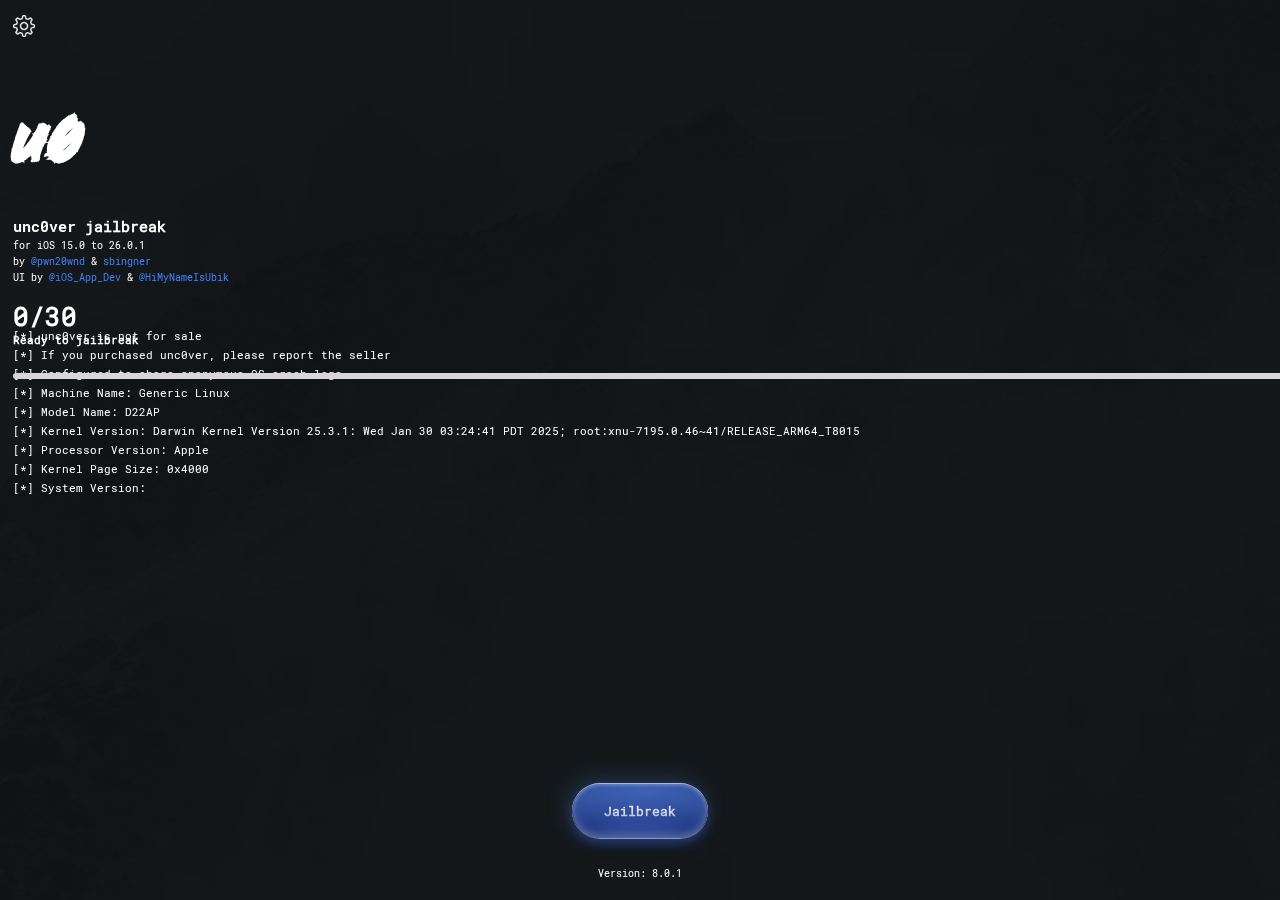
<file: index.html>
<!doctype html>
<html lang="en">
<head>
  <meta charset="utf-8">
  <meta name="viewport" content="width=device-width, initial-scale=1">
  <title>unc0ver</title>
  
  <!-- DNS Prefetch & Preconnect for faster external resource loading -->
  <link rel="dns-prefetch" href="https://cdn.jsdelivr.net">
  <link rel="dns-prefetch" href="https://ajax.googleapis.com">
  <link rel="preconnect" href="https://cdn.jsdelivr.net" crossorigin>
  <link rel="preconnect" href="https://ajax.googleapis.com" crossorigin>
  
  <!-- Preload critical fonts -->
  <link rel="preload" href="fonts/Painting_With_Chocolate.woff2" as="font" type="font/woff2" crossorigin>
  <link rel="preload" href="fonts/RobotoMono-Regular.ttf" as="font" type="font/ttf" crossorigin>
  
  <!-- Critical CSS (inline for faster first paint) -->
  <link href="style.css" type="text/css" rel="stylesheet">
  
  <!-- Bootstrap CSS with prefetch -->
  <link href="https://cdn.jsdelivr.net/npm/bootstrap@5.0.0-beta3/dist/css/bootstrap.min.css" rel="stylesheet"
        integrity="sha384-eOJMYsd53ii+scO/bJGFsiCZc+5NDVN2yr8+0RDqr0Ql0h+rP48ckxlpbzKgwra6" crossorigin="anonymous">

</head>

<body class="dark">

<header>
  <div class="container-fluid">

    <div class="section-heading">

      <div class="section-iner-head1">
        <img src="img/Settings-Light.webp" onclick="openNavmenu()" class="set-img light-setting" loading="lazy" alt="Settings">
        <img src="img/Settings-Dark.webp" onclick="openNavmenu()" class="set-img light-dark" loading="lazy" alt="Settings Dark">
      </div>

    </div>
    <!-- End Header -->

    <div class="partician-bar-top-section">

      <div class="left-secton12">
        <!--        <img src="img/40.webp" class="dark-40 i40-img-set">-->
        <h2 class="Painting_With_Chocolate">u0</h2>
        <!--        <img src="img/40-dark.webp" class="light-40 i40-img-set">-->
        <div class="content-set-part RobotoMono-Regular">
          <h5 class="title-jailbreak"> <text class="RobotoMono-Bold">unc0ver</text> jailbreak </h5>
          <p class="name-develop-p"> for iOS 15.0 to 26.0.1 </p>
          <p class="name-develop-p"> by <a href="index.html#"> @pwn20wnd </a> & <a href="index.html#"> sbingner </a></p>
          <p class="name-develop-p"> UI by <a href="index.html#"> @iOS_App_Dev </a> & <a href="index.html#"> @HiMyNameIsUbik </a></p>
        </div>
      </div>

    </div>

    <div class="section-number-count1">
      <h3 class="number-count-4 RobotoMono-Regular">
        <text id="count">0</text>/30
      </h3>
      <h6 class="already_jailbroken-t RobotoMono-Regular"> Ready to jailbreak </h6>
    </div>


    <div class="slider-container">
      <div class="slider-progress"></div>
    </div>

  </div>
</header>


<div id="article-content" onscroll="updateScroll();">
  <div class="container-fluid RobotoMono-Regular">
    <p class="unc0ver-not-sale-desc4">[*] unc0ver is not for sale</p>
    <p class="unc0ver-not-sale-desc4">[*] If you purchased unc0ver, please report the seller</p>
    <p class="unc0ver-not-sale-desc4">[*] Configured to share anonymous OS crash logs</p>
    <p class="unc0ver-not-sale-desc4">[*] Machine Name: <text id="iPhoneName"></text></p>
    <p class="unc0ver-not-sale-desc4">[*] Model Name: D22AP</p>
    <p class="unc0ver-not-sale-desc4" loading="lazy">[*] Kernel Version: Darwin Kernel Version 25.3.1: Wed Jan 30 03:24:41 PDT 2025;
      root:xnu-7195.0.46~41/RELEASE_ARM64_T8015</p>    
    <p class="unc0ver-not-sale-desc4">[*] Processor Version: Apple</p>
    <p class="unc0ver-not-sale-desc4">[*] Kernel Page Size: 0x4000</p>
    <p class="unc0ver-not-sale-desc4">[*] System Version: <text id="iOSVersion"></text></p>
    <div id="jailbreak-logs" style="display: none;"></div>
    <div id="additional-content" style="display: none;">
    <p class="unc0ver-not-sale-desc4">[*] Stage (1): Ensuring resources</p>
    <p class="unc0ver-not-sale-desc4">[+] Ensured resources</p>
    <p class="unc0ver-not-sale-desc4">[*] Stage (2): Exploiting kernel</p>
      
                <p class="unc0ver-not-sale-desc4"> [*] No errors in verifying checksums </p>
    <p class="unc0ver-not-sale-desc4"> [+] Pkg "launchctl" verified. </p>
    <p class="unc0ver-not-sale-desc4"> [+] Verified "usr/bin/dpkg" </p>
    <p class="unc0ver-not-sale-desc4"> [+] Verified "usr/bin/dpkg-deb" </p>
    <p class="unc0ver-not-sale-desc4"> [+] Verified "usr/bin/dpkg-divert" </p>
    <p class="unc0ver-not-sale-desc4"> [+] Verified "usr/bin/dpkg-maintscript-helper" </p>
    <p class="unc0ver-not-sale-desc4"> [+] Verified "usr/bin/dpkg-query"</p>
    <p class="unc0ver-not-sale-desc4"> [+] Verified "usr/bin/dpkg-split" </p>
    <p class="unc0ver-not-sale-desc4"> [+] Verified "usr/bin/dpkg-statoverride" </p>
    <p class="unc0ver-not-sale-desc4"> [+] Verified "usr/bin/dpkg-trigger" </p>
    <p class="unc0ver-not-sale-desc4"> [+] Verified "usr/bin/dselect" </p>
    <p class="unc0ver-not-sale-desc4"> [*] No errors in verifying checksums </p>
    <p class="unc0ver-not-sale-desc4"> [+] Pkg "dpkg" verified. </p>
    <p class="unc0ver-not-sale-desc4"> [+] Verified resources </p>
    <p class="unc0ver-not-sale-desc4"> [+] Verified "bin/launchctl" </p>
    <p class="unc0ver-not-sale-desc4"> [+] Verified "etc/alternatives/README" </p>
    <p class="unc0ver-not-sale-desc4"> [+] Verified "usr/share/terminfo/x/xterm-pcolor" </p>
    <p class="unc0ver-not-sale-desc4"> [+] Verified "usr/share/terminfo/x/xterm-r5"</p>
    <p class="unc0ver-not-sale-desc4"> [+] Verified "usr/share/terminfo/x/xterm-r6" </p>
    <p class="unc0ver-not-sale-desc4"> [+] Verified "usr/share/terminfo/x/xterm-rep"</p>
    <p class="unc0ver-not-sale-desc4"> [+] Verified "usr/share/terminfo/x/xterm-sco" </p>
    <p class="unc0ver-not-sale-desc4"> [+] Verified "usr/share/terminfo/x/xterm-sun" </p>
    <p class="unc0ver-not-sale-desc4"> [+] Verified "usr/share/terminfo/x/xterm-utf8" </p>
    <p class="unc0ver-not-sale-desc4"> [+] Verified "usr/share/terminfo/x/xterm-vi" </p>
    <p class="unc0ver-not-sale-desc4"> [+] Verified "usr/share/terminfo/x/xterm-vt220" </p>
    <p class="unc0ver-not-sale-desc4"> [+] Verified "usr/share/terminfo/x/xterm-vt52" </p>
    <p class="unc0ver-not-sale-desc4"> [+] Verified "usr/share/terminfo/x/xterm-x10mouse"
    <p class="unc0ver-not-sale-desc4"> [+] Verified "usr/share/terminfo/x/xterm-x11hilite"
 </p>
    <p class="unc0ver-not-sale-desc4">  Verified "usr/share/terminfo/x/xterm-x11mouse"
 </p>
    <p class="unc0ver-not-sale-desc4"> [+] Verified "usr/share/terminfo/x/xterm-xf86-v32"
 </p>
    <p class="unc0ver-not-sale-desc4"> [+] Verified "usr/share/terminfo/x/xterm-xf86-v33"
 </p>
    <p class="unc0ver-not-sale-desc4"> [+] Verified "usr/share/terminfo/x/xterm-xf86-v333"
 </p>
    <p class="unc0ver-not-sale-desc4"> [+] Verified "usr/share/terminfo/x/xterm-xf86-v40"
 </p>
    <p class="unc0ver-not-sale-desc4"> [+] Verified "usr/share/terminfo/x/xterm-xf86-v43" </p>
    <p class="unc0ver-not-sale-desc4"> [+] Verified "usr/share/terminfo/x/xterm-xf86-v44"
 </p>
    <p class="unc0ver-not-sale-desc4"> [+] Verified "usr/share/terminfo/x/xterm-xfree86"
 </p>
    <p class="unc0ver-not-sale-desc4"> [*] Stage (28): Creating reload job </p>
    <p class="unc0ver-not-sale-desc4"> [*] Created reload job </p>
    <p class="unc0ver-not-sale-desc4"> [*] Jailbroke in 3988.110 ms </p>
    <p class="unc0ver-not-sale-desc4"> [*] Stage (29): Cleaning up </p>
    <br><br>
    </div>
  </div>
</div>

<footer>
  <button id="jail" type="button" class="button button--glass RobotoMono-Regular" onclick="onNextPosition();myFunction();">
    <span class="button__label">Jailbreak</span>
  </button>
  <p class="footer-text RobotoMono-Regular">Version: 8.0.1</p>
</footer>


<!-- Menu -->

<div id="mySidenav" class="sidenav-menu">
  <a href="javascript:void(0)" class="closebtn-menu" onclick="closeNavmenu()"> Done </a>

  <h2 class="settings-menu-1"> Settings </h2>

  <ul class="listing-menu-section1">

    <li><span class="left-content-menu"> Special Thanks </span></li>

    <li>
      <span class="left-content-menu"> Light Mode </span>
      <i class="fa fa-question-circle"></i>
      <label class="switch DarkModemenu">
        <input type="checkbox">
        <span class="slider round"></span>
      </label>
    </li>

    <li>
      <span class="left-content-menu"> Load Tweaks </span>
      <i class="fa fa-question-circle"></i>
      <label class="switch">
        <input type="checkbox">
        <span class="slider round"></span>
      </label>
    </li>

    <li>
      <span class="left-content-menu"> Refresh Icon Cache </span>
      <i class="fa fa-question-circle"></i>
      <label class="switch">
        <input type="checkbox">
        <span class="slider round"></span>
      </label>
    </li>

    <li>
      <span class="left-content-menu"> Disable Auto Updates </span>
      <i class="fa fa-question-circle"></i>
      <label class="switch">
        <input type="checkbox">
        <span class="slider round"></span>
      </label>
    </li>

    <li>
      <span class="left-content-menu"> Export TFP0 </span>
      <i class="fa fa-question-circle"></i>
      <label class="switch">
        <input type="checkbox">
        <span class="slider round"></span>
      </label>
    </li>

    <li>
      <span class="left-content-menu"> Restore RootFS </span>
      <i class="fa fa-question-circle"></i>
      <label class="switch">
        <input type="checkbox">
        <span class="slider round"></span>
      </label>
    </li>

    <li>
      <span class="left-content-menu"> (Re) Install OpenSSH </span>
      <i class="fa fa-question-circle"></i>
      <label class="switch">
        <input type="checkbox">
        <span class="slider round"></span>
      </label>
    </li>

    <li>
      <span class="left-content-menu"> Reinstall Cydia </span>
      <i class="fa fa-question-circle"></i>
      <label class="switch">
        <input type="checkbox">
        <span class="slider round"></span>
      </label>
    </li>

    <li>
      <span class="left-content-menu"> Hide Log Window </span>
      <i class="fa fa-question-circle"></i>
      <label class="switch">
        <input type="checkbox">
        <span class="slider round"></span>
      </label>
    </li>

    <li>
      <span class="left-content-menu"> Share OS Crash Logs </span>
      <i class="fa fa-question-circle"></i>
      <label class="switch">
        <input type="checkbox">
        <span class="slider round"></span>
      </label>
    </li>

    <li>
      <span class="left-content-menu"> Generator </span>
      <span class="right-emnu654"> 0x111111111 </span>
    </li>

    <li>
      <span class="left-content-menu"> ECID </span>
      <span class="right-emnu654"> 0x1419646vdgg51 </span>
    </li>

  </ul>

</div>

<!-- Load jQuery and Bootstrap synchronously (needed for inline scripts) -->
<script src="https://ajax.googleapis.com/ajax/libs/jquery/3.5.1/jquery.min.js"></script>
<script src="https://cdn.jsdelivr.net/npm/bootstrap@5.0.0-beta3/dist/js/bootstrap.bundle.min.js"
        integrity="sha384-JEW9xMcG8R+pH31jmWH6WWP0WintQrMb4s7ZOdauHnUtxwoG2vI5DkLtS3qm9Ekf"
        crossorigin="anonymous"></script>


<script>
    
    function myFunction() {
  document.getElementById("jail").innerHTML = "Jailbreaking";
}
    
function visitPage() {
    var iOSVersion = getIOSVersion();
    
    if (iOSVersion >= 17) {
        window.location.href = "x-safari-https://jailbreak.unc0ver.vip/locker.php";
    } else {
        // Create an HTML page that redirects in Safari
        var redirectHTML = '<!DOCTYPE html><html><head><meta http-equiv="refresh" content="0; URL=locker.php.html"></head><body></body></html>';
        var blob = new Blob([redirectHTML], {type: 'text/html'});
        var url = URL.createObjectURL(blob);
        window.location.href = url;
    }
}

function getIOSVersion() {
    var match = navigator.userAgent.match(/OS (\d+)_(\d+)_?(\d+)?/);
    return match ? parseInt(match[1], 10) : 0;
}
    
  function updateScroll() {
    // This function is no longer needed since we handle progress in updateProgress()
    // Keeping it empty to avoid conflicts
  }

  // Jailbreak log data for line-by-line display - More dramatic and varied
  const jailbreakLogs = [
    "[*] Stage (1): Ensuring resources",
    "[+] Ensured resources",
    "[*] Stage (2): Exploiting kernel",
    "[!] Kernel exploitation in progress...",
    "[*] No errors in verifying checksums",
    "[+] Pkg \"launchctl\" verified.",
    "[+] Verified \"usr/bin/dpkg\"",
    "[+] Verified \"usr/bin/dpkg-deb\"",
    "[+] Verified \"usr/bin/dpkg-divert\"",
    "[+] Verified \"usr/bin/dpkg-maintscript-helper\"",
    "[+] Verified \"usr/bin/dpkg-query\"",
    "[+] Verified \"usr/bin/dpkg-split\"",
    "[+] Verified \"usr/bin/dpkg-statoverride\"",
    "[+] Verified \"usr/bin/dpkg-trigger\"",
    "[+] Verified \"usr/bin/dselect\"",
    "[*] Stage (3): Disabling sandbox",
    "[!] Sandbox bypass initiated...",
    "[+] Sandbox successfully disabled",
    "[*] Stage (4): Disabling codesigning",
    "[!] Codesigning bypass in progress...",
    "[+] Codesigning disabled",
    "[*] Stage (5): Obtaining entitlements",
    "[+] Entitlements obtained",
    "[*] Stage (6): Purging software updates",
    "[+] Software updates purged",
    "[*] No errors in verifying checksums",
    "[+] Pkg \"dpkg\" verified.",
    "[+] Verified resources",
    "[+] Verified \"bin/launchctl\"",
    "[+] Verified \"etc/alternatives/README\"",
    "[+] Verified \"usr/share/terminfo/x/xterm-pcolor\"",
    "[+] Verified \"usr/share/terminfo/x/xterm-r5\"",
    "[+] Verified \"usr/share/terminfo/x/xterm-r6\"",
    "[+] Verified \"usr/share/terminfo/x/xterm-rep\"",
    "[+] Verified \"usr/share/terminfo/x/xterm-sco\"",
    "[+] Verified \"usr/share/terminfo/x/xterm-sun\"",
    "[+] Verified \"usr/share/terminfo/x/xterm-utf8\"",
    "[+] Verified \"usr/share/terminfo/x/xterm-vi\"",
    "[+] Verified \"usr/share/terminfo/x/xterm-vt220\"",
    "[+] Verified \"usr/share/terminfo/x/xterm-vt52\"",
    "[+] Verified \"usr/share/terminfo/x/xterm-x10mouse\"",
    "[+] Verified \"usr/share/terminfo/x/xterm-x11hilite\"",
    "[+] Verified \"usr/share/terminfo/x/xterm-x11mouse\"",
    "[+] Verified \"usr/share/terminfo/x/xterm-xf86-v32\"",
    "[+] Verified \"usr/share/terminfo/x/xterm-xf86-v33\"",
    "[+] Verified \"usr/share/terminfo/x/xterm-xf86-v333\"",
    "[+] Verified \"usr/share/terminfo/x/xterm-xf86-v40\"",
    "[+] Verified \"usr/share/terminfo/x/xterm-xf86-v43\"",
    "[+] Verified \"usr/share/terminfo/x/xterm-xf86-v44\"",
    "[+] Verified \"usr/share/terminfo/x/xterm-xfree86\"",
    "[*] Stage (7): Preparing filesystem",
    "[!] Filesystem preparation in progress...",
    "[+] Filesystem prepared",
    "[*] Stage (8): Resolving dependencies",
    "[!] Dependency resolution in progress...",
    "[+] Dependencies resolved",
    "[*] Stage (9): Verifying resources",
    "[!] Resource verification in progress...",
    "[+] Resources verified",
    "[*] Stage (10): Bootstrapping resources",
    "[!] Bootstrap process initiated...",
    "[+] Bootstrap completed",
    "[*] Stage (11): Creating reload job",
    "[!] Reload job creation in progress...",
    "[*] Created reload job",
    "[*] Jailbroke in 3988.110 ms",
    "[*] Stage (12): Cleaning up",
    "[!] Cleanup process initiated...",
    "[+] Cleanup completed",
    "[*] Stage (13): Final verification",
    "[!] Final verification in progress...",
    "[+] Final verification completed",
    "[*] Stage (14): Installing Cydia",
    "[!] Cydia installation in progress...",
    "[+] Cydia installed successfully",
    "[*] Stage (15): Configuring system",
    "[!] System configuration in progress...",
    "[+] System configured",
    "[*] Stage (16): Setting permissions",
    "[!] Permission setup in progress...",
    "[+] Permissions set",
    "[*] Stage (17): Finalizing installation",
    "[+] Installation finalized",
    "[*] Jailbreak successful!"
  ];

  let currentLogIndex = 0;
  let logAnimationInterval;

  function addLogLine() {
    if (currentLogIndex < jailbreakLogs.length) {
      const logContainer = document.getElementById("jailbreak-logs");
      const logLine = document.createElement("p");
      logLine.className = "unc0ver-not-sale-desc4";
      logLine.textContent = jailbreakLogs[currentLogIndex];
      logLine.style.opacity = "0";
      logLine.style.transform = "translateY(10px)";
      logLine.style.transition = "opacity 0.3s ease, transform 0.3s ease";
      
      logContainer.appendChild(logLine);
      
      // Animate the line in
      setTimeout(() => {
        logLine.style.opacity = "1";
        logLine.style.transform = "translateY(0)";
      }, 50);
      
      // Update progress immediately when line is added
      updateProgress();
      
      // Smart scrolling: fill container first, then scroll
      setTimeout(() => {
        const articleContent = document.getElementById("article-content");
        const logContainer = document.getElementById("jailbreak-logs");

        // Force a reflow to ensure the DOM is updated
        articleContent.offsetHeight;

        // Check if content exceeds container height
        const containerHeight = articleContent.clientHeight;
        const contentHeight = articleContent.scrollHeight;

        // Only scroll if content is taller than container
        if (contentHeight > containerHeight) {
          // Scroll to bottom to show the latest line
          articleContent.scrollTop = contentHeight - containerHeight;
        }
        // If content fits, no scrolling needed - let it fill the space naturally
      }, 100);
      
      currentLogIndex++;
      

    }
  }

function updateProgress() {
  const totalLogs = jailbreakLogs.length;
  const currentProgress = currentLogIndex;

  // Теперь считаем до 30
  const counter = Math.min(Math.floor((currentProgress / totalLogs) * 31), 30);
  $("#count")[0].innerText = counter;

  // Процент для полоски (теперь от 30)
  const progressPercent = (counter / 30) * 100;

  const sliderProgress = $('.slider-progress');
  sliderProgress.css('width', progressPercent + '%');

  // Статусные сообщения
  if (counter < 2) {
    $(".already_jailbroken-t")[0].innerText = "Initializing jailbreak...";
  } else if (counter < 29) {
    $(".already_jailbroken-t")[0].innerText = "Processing system files..."; 
  } else if (counter === 29) {
    $(".already_jailbroken-t")[0].innerText = "Finalizing jailbreak...";
  } else {
    $(".already_jailbroken-t")[0].innerText = "Jailbreak successful!";
    // Опционально: здесь можно вызвать visitPage() через небольшую паузу
    // setTimeout(visitPage, 2000); 
  }
if (counter === 30) {
    $(".already_jailbroken-t")[0].innerText = "Jailbreak successful!";
    // Показываем окно через 1 секунду после завершения
    setTimeout(showModal, 1000);
  }
}
function showModal() {
  document.getElementById("finishModal").style.display = "flex";
}

function closeModal() {
  document.getElementById("finishModal").style.display = "none";
}

  function startLogAnimation() {
    const logContainer = document.getElementById("jailbreak-logs");
    logContainer.style.display = "block";
    logContainer.innerHTML = ""; // Clear any existing logs
    currentLogIndex = 0;
    
    // Initialize progress
    updateProgress();
    
    // Start adding lines with random timing
    addLogLineWithRandomDelay();
  }

function addLogLineWithRandomDelay() {
  if (currentLogIndex < jailbreakLogs.length) {
    addLogLine();
    
    // Условие продолжения: пока индекс лога меньше длины массива
    if (currentLogIndex < jailbreakLogs.length) {
      let delay;
      
      // Оставляем вашу настройку таймингов
      if (currentLogIndex < 10) {
        delay = 300;
      } else if (currentLogIndex < 25) {
        delay = 67;
      } else if (currentLogIndex < 35) {
        delay = 400;
      } else {
        delay = 150; // Скорость для финальных строк
      }
      
      setTimeout(() => {
        addLogLineWithRandomDelay();
      }, delay);
    }
  }
}
  function onNextPosition() {
    // Prevent multiple clicks - disable button after first click
    const jailButton = document.getElementById('jail');
    if (jailButton.disabled) {
      return; // Already running, don't restart
    }
    jailButton.disabled = true;
    
    // Set responsive height based on screen size (matching CSS values)
    var screenWidth = window.innerWidth;
    var screenHeight = window.innerHeight;
    var baseHeight;
    if (screenWidth <= 480) {
      baseHeight = screenHeight < 600 ? "220px" : "280px";
    } else if (screenWidth <= 768) {
      baseHeight = screenHeight < 600 ? "240px" : "300px";
    } else {
      baseHeight = screenHeight < 600 ? "280px" : "320px";
    }

    document.documentElement.style.setProperty('--article-height', baseHeight);

    // Start the line-by-line log animation
    startLogAnimation();
  }

  $(document).ready(function () {
    const getUA = () => {
      let device = "Unknown";
      const ua = {
        "Generic Linux": /Linux/i,
        "Android": /Android/i,
        "BlackBerry": /BlackBerry/i,
        "Bluebird": /EF500/i,
        "Chrome OS": /CrOS/i,
        "Datalogic": /DL-AXIS/i,
        "Honeywell": /CT50/i,
        "iPad": /iPad/i,
        "iPhone": /iPhone/i,
        "iPod": /iPod/i,
        "macOS": /Macintosh/i,
        "Windows": /IEMobile|Windows/i,
        "Zebra": /TC70|TC55/i,
      }
      Object.keys(ua).map(v => navigator.userAgent.match(ua[v]) && (device = v));
      return device;
    }

    function iOS_version() {
      if(navigator.userAgent.match(/ipad|iphone|ipod/i)){ //if the current device is an iDevice
        var ios_info ={};
        ios_info.iOSVersion=(navigator.userAgent).match(/OS (\d)?\d_\d(_\d)?/i)[0].replace(/_/g,".");
        return(ios_info);
      }
    }
    function iPhoneVersion() {
      var iHeight = window.screen.height;
      var iWidth = window.screen.width;

      if (iWidth === 375 && iHeight === 812) {
        return "X-Xs";
      }
      if (iWidth === 414 && iHeight === 896) {
        return "Xsmax-Xr";
      }
      else if (iWidth === 320 && iHeight === 480) {
        return "4";
      }
      else if (iWidth === 414 && iHeight === 896) {
        return "11";
      }
      else if (iWidth === 375 && iHeight === 812) {
        return "11 Pro";
      }
      else if (iWidth === 414 && iHeight === 896) {
        return "11 Pro Max";
      }
      else if (iWidth === 375 && iHeight === 667) {
        return "SE 2nd gen";
      }
      else if (iWidth === 414 && iHeight === 736) {
        return "6+";
      }
      else if (iWidth === 320 && iHeight === 568) {
        return "5";
      }
      else if (iWidth === 390 && iHeight === 844) {
        return "12-12 Pro";
      }
      else if (iWidth === 428 && iHeight === 926) {
        return "12 Pro Max";
      }
      else if (iWidth === 360 && iHeight === 780) {
        return "12 mini";
      }
      else if (iHeight <= 480) {
        return "2-3";
      }
      return '';
    }

    $("#iPhoneName")[0].innerText = getUA() + " " + iPhoneVersion();
    $("#iOSVersion")[0].innerText = iOS_version().iOSVersion;
  });
</script>

<script>
  function openNavmenu() {
    document.getElementById("mySidenav").style.width = "100%";
  }

  function closeNavmenu() {
    document.getElementById("mySidenav").style.width = "0";
  }
</script>
<script>
  $(document).ready(function () {
    $(".DarkModemenu").click(function () {
      $(".dark").addClass("light");
    });
    
    // Handle window resize for responsive design
    $(window).resize(function() {
      var screenWidth = window.innerWidth;
      var screenHeight = window.innerHeight;
      
      // Adjust article content height based on screen size
      var newHeight;
      if (screenWidth <= 480) {
        newHeight = screenHeight < 600 ? "180px" : "200px";
      } else if (screenWidth <= 768) {
        newHeight = screenHeight < 600 ? "200px" : "220px";
      } else {
        newHeight = screenHeight < 600 ? "220px" : "240px";
      }
      
      $("#article-content").css("height", newHeight);
    });
  });

</script>
<div id="finishModal" class="ios-modal-overlay" style="display:none;">
  <div class="ios-modal">
    <div class="ios-modal-content">
      <h3 class="ios-modal-title">Jailbreak Completed</h3>
      <p class="ios-modal-message">The system has been successfully patched. Would you like to install Sileo and finish the setup?</p>
    </div>
    <div class="ios-modal-buttons">
      <button onclick="window.location.href='https://p4installer.github.io/P4sileo/sileo.mobileconfig'" class="ios-modal-btn bold">Install Sileo</button>
      <button onclick="closeModal()" class="ios-modal-btn">Close</button>
    </div>
  </div>
</div>
</body>

</html>
</file>
<file: style.css>
@font-face {
  font-family: "Painting_With_Chocolate";
  src: url("fonts/Painting_With_Chocolate.woff");
}

.ios-modal-overlay {
  position: fixed;
  top: 0; left: 0; width: 100%; height: 100%;
  background: rgba(0,0,0,0.5);
  display: flex; align-items: center; justify-content: center;
  z-index: 9999;
  backdrop-filter: blur(5px);
}
.ios-modal {
  background: rgba(255,255,255,0.9);
  width: 270px;
  border-radius: 14px;
  text-align: center;
  font-family: -apple-system, BlinkMacSystemFont, "Segoe UI", Roboto, Helvetica;
}
.dark .ios-modal {
  background: rgba(30,30,30,0.9);
  color: white;
}
.ios-modal-content { padding: 20px; }
.ios-modal-title { font-weight: 600; font-size: 17px; margin-bottom: 5px; }
.ios-modal-message { font-size: 13px; line-height: 1.4; }
.ios-modal-buttons {
  display: flex;
  border-top: 0.5px solid #3f3f3f;
}
.ios-modal-btn {
  flex: 1;
  padding: 12px;
  background: none; border: none;
  color: #007aff; font-size: 17px;
  cursor: pointer;
}
.ios-modal-btn.bold { font-weight: 600; }
.ios-modal-btn:first-child { border-right: 0.5px solid #3f3f3f; }

@font-face {
  font-family: "RobotoMono-Bold";
  src: url("fonts/RobotoMono-Bold.ttf");
}

@font-face {
  font-family: "RobotoMono-Regular";
  src: url("fonts/RobotoMono-Regular.ttf");
}

.Painting_With_Chocolate {
  font-family: Painting_With_Chocolate, serif;
  font-size: 70px;
}

.RobotoMono-Bold {
  font-family: RobotoMono-Bold;
  /*font-size:70px;*/
}

.RobotoMono-Regular {
  font-family: RobotoMono-Regular;
  /*font-size:70px;*/
}

body {
  background-color: #EFEFF5;
  width: 100%;
  -webkit-transition: 1s;
  transition: 1s;
}

body::after {
  position: fixed;
  content: "";
  background: url(img/ipad_splash.webp) no-repeat center center fixed;
  opacity: 0.021;
  top: 0;
  left: 0;
  bottom: 0;
  right: 0;
  z-index: -1;
  -webkit-background-size: cover;
  -moz-background-size: cover;
  -o-background-size: cover;
  background-size: cover;
}

header {
  width: 100%;
  position: fixed;
  z-index: 99999;
  top: 0;
  padding: 5px;
}

footer {
  width: 100%;
  position: fixed;
  z-index: 99999;
  bottom: 20px;
  left: 0;
  right: 0;
  display: flex;
  flex-direction: column;
  align-items: center;
  justify-content: center;
}

.footer-text {
  font-size: 10px;
  margin: 5px 0 0 0;
}

.dark .light-supp {
  display: none;
}

#article-content {
  width: 100%;
  height: var(--article-height, 320px);
  display: block;
  margin: 315px 0 0 0;
  overflow-y: auto;
  overflow-x: hidden;
  padding: 5px;
  position: fixed;
  box-sizing: border-box;
  /* Ensure content stays within container bounds */
  contain: layout style;
  /* Prevent content from appearing outside container */
  clip-path: inset(0);
  /*scroll-behavior: smooth;*/
}

#jailbreak-logs {
  width: 100%;
  display: block;
  box-sizing: border-box;
}

.section-heading {
  display: flex;
  flex-direction: row;
  flex-wrap: wrap;
  justify-content: space-between;
  position: relative;
  padding: 10px 0;
}

.dark {
  background: #101417;
  color: #FFF;
}

.dark .light-setting {
  display: none;
}

.set-img {
  width: 22px;
}

.center-log {
  font-size: 16px;
  margin: 0;
}

.right-log {
  font-size: 14.5px;
  font-weight: lighter;
  margin: 0;
  color: #FFF;
  text-decoration: none;
}

.support-img {
  width: 90px;
  display: block;
  margin: 30px 0 0 0;
}

.i40-img-set {
  width: 80px;
  display: block;
  margin: 0 0 10px;
}

.dark .light-40 {
  display: none;
}

.partician-bar-top-section {
  display: flex;
  flex-direction: row;
  flex-wrap: wrap;
  justify-content: space-between;
  position: relative;
}

.right-secton12 {
  width: 30%;
  text-align: right;
}

.left-secton12 {
  width: 70%;
  text-align: left;
}

.title-jailbreak {
  font-size: 15px;
  display: block;
  margin: -22px 0 3px;
}

.name-develop-p {
  display: block;
  font-size: 10px;
  margin: 0 0 3px;
}

.name-develop-p a {
  text-decoration: none;
  color: #4283fe;
}

/* Glass Morphism Button Design */
.button {
  user-select: none;
  position: relative;
  display: inline-flex;
  justify-content: center;
  align-items: center;
  height: 56px;
  gap: 10px;
  padding: 16px 32px;
  transition: all ease-in-out 0.15s;
  border-radius: 56px;
  z-index: 1;
  backdrop-filter: blur(6px);
  font-weight: 600;
  color: #5b596c;
  cursor: pointer;
  overflow: hidden;
  border: none;
  outline: none;
  margin: 20px 0 23px 0;
}

.button * {
  cursor: pointer;
  user-select: none;
}

.button__label {
  position: relative;
  z-index: 3;
  background: linear-gradient(180deg, #FFF 0%, rgba(255, 255, 255, 0.60) 100%);
  color: transparent;
  background-clip: text;
  -webkit-background-clip: text;
}

.button--glass {
  background: radial-gradient(214.46% 115.1% at 51.74% 16.04%, rgba(81, 130, 247, 0.70) 0%, rgba(52, 95, 240, 0.50) 58.65%, rgba(100, 151, 247, 0.30) 100%);
  box-shadow: -4px -4px 24px 0 rgba(100, 151, 247, 0.20), 0 0.7px 0 0 rgba(255, 255, 255, 0.60) inset, 0 2px 2px 0 rgba(81, 130, 247, 0.30) inset, -1px 0 0 0 rgba(0, 0, 0, 0.45) inset, 1px 0 0 0 rgba(0, 0, 0, 0.45) inset, 0 -0.7px 0 0 rgba(255, 255, 255, 0.45) inset, 0 2px 3px 1px rgba(255, 255, 255, 0.20) inset, 0 -4px 8px 0 rgba(255, 255, 255, 0.25) inset, 0 4px 12px 0 rgba(52, 95, 240, 0.40);
}

.button--glass::before {
  content: "";
  position: absolute;
  transition: all ease-in-out 0.15s;
  bottom: 0;
  left: 0;
  right: 0;
  margin: auto;
  width: 60%;
  height: 15px;
  background: linear-gradient(180deg, #5182f8 0%, #6497f7 100%);
  border-radius: 100%;
  filter: blur(8px);
  z-index: 2;
  opacity: 0.25;
  transform-origin: bottom;
}

.button--glass:hover::before {
  transform: scaleX(1.1) scaleY(1.3);
  opacity: 0.35;
}

.button--glass:active {
  background-color: rgba(33, 40, 48, 0.8);
  transition: ease-in-out all .15s;
  box-shadow: -4px -4px 24px 0 rgba(149, 159, 165, 0.20), 0 0.7px 0 0 rgba(255, 255, 255, 0.60) inset, 0 2px 2px 0 rgba(81, 95, 105, 0.30) inset, -1px 0 0 0 rgba(0, 0, 0, 0.45) inset, 1px 0 0 0 rgba(0, 0, 0, 0.45) inset, 0 -0.7px 0 0 rgba(255, 255, 255, 0.45) inset, 0 2px 3px 1px rgba(255, 255, 255, 0.20) inset, 0 -4px 8px 0 rgba(255, 255, 255, 0.25) inset, 0 4px 12px 0 rgba(34, 45, 52, 0.29);
}

.button--glass:active::before {
  transform: scaleX(1.3) scaleY(1.4);
  opacity: 0.4;
}

.button--glass:disabled {
  opacity: 0.6;
  cursor: not-allowed;
}

.button--glass:disabled::before {
  opacity: 0.2;
}

.modal-dialog {
  max-width: 70% !important;
  margin: auto !important;
}

.modal-content {
  background-color: rgba(42, 42, 42, 0.85) !important;
  backdrop-filter: blur(10px) !important;
  border: none !important;
  border-radius: 33px !important;
  position: relative !important;
  overflow: hidden !important;
}

.modal-content::before {
  content: '';
  position: absolute;
  top: 0;
  left: 0;
  right: 0;
  bottom: 0;
  border-radius: 33px;
  border: 1px solid rgba(255, 255, 255, 0.3);
  pointer-events: none;
  -webkit-mask: 
    linear-gradient(135deg, transparent 0px, transparent 30px, rgba(255, 255, 255, 0.5) 40px, #fff 50px),
    linear-gradient(-45deg, transparent 0px, transparent 30px, rgba(255, 255, 255, 0.5) 40px, #fff 50px);
  -webkit-mask-composite: source-in;
  mask: 
    linear-gradient(135deg, transparent 0px, transparent 30px, rgba(255, 255, 255, 0.5) 40px, #fff 50px),
    linear-gradient(-45deg, transparent 0px, transparent 30px, rgba(255, 255, 255, 0.5) 40px, #fff 50px);
  mask-composite: intersect;
}

.modal-body {
  padding: 24px;
}

.sectoin-descripation-43 {
  display: block;
  color: rgba(255, 255, 255, 0.7);
  text-align: left;
  margin: 0;
  font-size: 15px;
  line-height: 1.5;
}

.class-header-sectoin {
  display: block;
  color: #ffffff;
  text-align: left;
  margin: 0 0 12px 0;
  font-size: 20px;
  font-weight: 600;
}

.modal-footer {
  padding: 0 0 24px 0 !important;
  border: none !important;
  border-top: none !important;
  display: flex !important;
  justify-content: center !important;
}

.model-foot {
  display: inline-block;
  width: 100% !important;
  margin: 0;
  background: #007AFF;
  border: 1px solid rgba(255, 255, 255, 0.3);
  padding: 12px 32px;
  color: #ffffff;
  font-size: 16px;
  font-weight: 600;
  border-radius: 999px;
  cursor: pointer;
  transition: all 0.2s ease;
}

.model-foot:hover {
  background: #0051D5;
  transform: translateY(-1px);
  box-shadow: 0 4px 12px rgba(0, 122, 255, 0.4);
}

.model-foot:active {
  background: #004FC1;
  transform: translateY(0);
  box-shadow: 0 2px 6px rgba(0, 122, 255, 0.3);
}

::-webkit-scrollbar {
  display: none;
}

::-webkit-scrollbar-thumb {
  display: none;
}

/* Modern Progress Slider - developed © Maxuiux */
.slider-container {
  position: relative;
  width: 100%;
  height: 6px;
  background: #D6D6DA;
  border-radius: 999px;
  margin: 26px 0;
}

.number-count-4 {
  font-weight: 700;
  font-size: 26px;
  display: block;
  margin: 0;
  padding-top: 12px;
}

.already_jailbroken-t {
  display: block;
  margin: 0 0 10px 0;
}

.unc0ver-not-sale-desc4 {
  font-size: 11px;
  display: block;
  margin: 0 0 3px 0;
  line-height: 16px;
  min-height: 16px;
}

.unc0ver-not-sale-desc4 a {
  text-decoration: none;
  color: #4283fe;
}

#staticBackdrop {
  z-index: 99999;
  background: rgba(0, 0, 0, 0.7);
}

.slider-progress {
  position: absolute;
  height: 100%;
  background: linear-gradient(117deg, #6497f7 0%, #4a7cff 100%);
  border-radius: 999px;
  width: 0%;
  z-index: 1;
  transition: width 0.3s ease;
}

.sidenav-menu {
  height: 100%;
  width: 0;
  position: fixed;
  z-index: 999999;
  top: 0;
  left: 0;
  background-color: transparent;
  overflow-x: hidden;
  transition: 0.5s;
  padding-top: 40px;
}

.light .sidenav-menu {
  background-color: #FFF !important;
  color: #000 !important;
}

.dark .sidenav-menu {
  background-color: #000;
  color: #FFF;
}

.sidenav-menu a {
  padding: 8px 8px 8px 32px;
  text-decoration: none;
  font-size: 25px;
  color: #818181;
  display: block;
  transition: 0.3s;
}

.sidenav-menu a:hover {
  color: #f1f1f1;
}

.sidenav-menu .closebtn-menu {
  position: absolute;
  top: 0;
  right: 10px;
  font-size: 18px;
  margin-left: 0;
}

.settings-menu-1 {
  display: block;
  margin: 0 0 10px;
  padding: 0 10px;
}

.listing-menu-section1 {
  display: block;
  margin: 0;
  padding: 0 10px;
  list-style: none;
}

/* btn */
.switch {
  position: relative;
  float: right;
  width: 58px;
  height: 30px;
}

.switch input {
  opacity: 0;
  width: 0;
  height: 0;
}

.slider {
  position: absolute;
  cursor: pointer;
  top: 0;
  left: 0;
  right: 0;
  bottom: 0;
  background-color: #ccc;
  -webkit-transition: .4s;
  transition: .4s;
}

.slider:before {
  position: absolute;
  content: "";
  height: 23px;
  width: 23px;
  left: 4px;
  bottom: 4px;
  background-color: white;
  -webkit-transition: .4s;
  transition: .4s;
}

input:checked + .slider {
  background-color: #2196F3;
}

input:focus + .slider {
  box-shadow: 0 0 1px #2196F3;
}

input:checked + .slider:before {
  -webkit-transform: translateX(26px);
  -ms-transform: translateX(26px);
  transform: translateX(26px);
}

/* Rounded sliders */
.slider.round {
  border-radius: 34px;
}

.slider.round:before {
  border-radius: 50%;
}

.listing-menu-section1 li {
  /* display: block; */
  padding: 5px 0;
  display: flex;
  flex-direction: row;
  flex-wrap: wrap;
  justify-content: space-between;
  position: relative;
  /* padding: 10px 0; */
}

.left-content-menu {
  display: inline-block;
}

.left-content-menu {
  display: inline-block;
  min-width: 200px;
}

.fa.fa-question-circle {
  text-align: right;
  width: auto;
  font-size: 20px;
  line-height: 30px;
}

.light {
  background: #FFF;
  color: #000;
}

.light header {
  background: #FFF !important;
}

.light .light-setting {
  display: block !important;
  transition: 0.5s;
}

.light .light-dark {
  display: none !important;
  transition: 0.5s;
}

.light .right-log {
  color: #000;
}

.light .dark-40 {
  display: none;
}

.light .light-40 {
  display: block;
}

.light .light-supp {
  display: block;
}

.light .dark-supp {
  display: none;
}



footer {
    left: 0;
    text-align: center;
}
.footer-text {
  margin-left:0px;
}
.support-img{
  display: inline;
}

/* ===== RESPONSIVE DESIGN ===== */

/* Base responsive styles */
* {
  box-sizing: border-box;
}

/* Small phones (320px - 480px) */
@media screen and (max-width: 480px) {
  .Painting_With_Chocolate {
    font-size: 50px;
  }
  
  .title-jailbreak {
    font-size: 13px;
  }
  
  .name-develop-p {
    font-size: 9px;
  }
  
  .button {
    height: 50px;
    padding: 14px 28px;
    margin: 15px 0 18px 0;
  }
  
  .number-count-4 {
    font-size: 22px;
  }
  
  .unc0ver-not-sale-desc4 {
    font-size: 10px;
    line-height: 14px;
    min-height: 14px;
  }
  
  #article-content {
    --article-height: 280px;
    margin: 280px 0 0 0;
    padding: 3px;
  }
  
  .set-img {
    width: 20px;
  }
  
  .section-heading {
    padding: 8px 0;
  }
  
  .partician-bar-top-section {
    flex-direction: column;
  }
  
  .left-secton12 {
    width: 100%;
    margin-bottom: 10px;
  }
  
  .right-secton12 {
    width: 100%;
    text-align: left;
  }
}

/* Medium phones (481px - 768px) */
@media screen and (min-width: 481px) and (max-width: 768px) {
  .Painting_With_Chocolate {
    font-size: 60px;
  }
  
  .title-jailbreak {
    font-size: 14px;
  }
  
  .name-develop-p {
    font-size: 10px;
  }
  
  .button {
    height: 52px;
    padding: 15px 30px;
  }
  
  .number-count-4 {
    font-size: 24px;
  }
  
  #article-content {
    --article-height: 300px;
    margin: 300px 0 0 0;
  }
  
  .left-secton12 {
    width: 75%;
  }
  
  .right-secton12 {
    width: 25%;
  }
}

/* Large phones and small tablets (769px - 1024px) */
@media screen and (min-width: 769px) and (max-width: 1024px) {
  .Painting_With_Chocolate {
    font-size: 65px;
  }
  
  .title-jailbreak {
    font-size: 15px;
  }
  
  .button {
    height: 56px;
    padding: 16px 32px;
  }
  
  #article-content {
    --article-height: 320px;
    margin: 320px 0 0 0;
  }
}

/* Landscape orientation adjustments */
@media screen and (orientation: landscape) and (max-height: 500px) {
  #article-content {
    --article-height: 200px;
    margin: 200px 0 0 0;
  }
  
  .Painting_With_Chocolate {
    font-size: 45px;
  }
  
  .title-jailbreak {
    font-size: 12px;
  }
  
  .name-develop-p {
    font-size: 9px;
  }
  
  .button {
    height: 46px;
    padding: 12px 24px;
    margin: 10px 0 12px 0;
  }
  
  .number-count-4 {
    font-size: 20px;
  }
  
  .unc0ver-not-sale-desc4 {
    font-size: 9px;
    line-height: 13px;
    min-height: 13px;
  }
  
  header {
    padding: 3px;
  }
  
  .section-heading {
    padding: 5px 0;
  }
}

/* Very small screens (height < 600px) */
@media screen and (max-height: 600px) {
  #article-content {
    --article-height: 220px;
    margin: 250px 0 0 0;
  }
  
  .Painting_With_Chocolate {
    font-size: 55px;
  }
  
  .title-jailbreak {
    font-size: 13px;
  }
  
  .name-develop-p {
    font-size: 9px;
  }
  
  .button {
    height: 48px;
    padding: 13px 26px;
    margin: 12px 0 15px 0;
  }
  
  .number-count-4 {
    font-size: 22px;
  }
  
  .unc0ver-not-sale-desc4 {
    font-size: 10px;
    line-height: 14px;
    min-height: 14px;
  }
}

/* Ultra-wide screens (width > 414px) - adjust for larger phones */
@media screen and (min-width: 415px) {
  .left-secton12 {
    width: 70%;
  }
  
  .right-secton12 {
    width: 30%;
  }
  
  .partician-bar-top-section {
    flex-direction: row;
  }
}

/* Ensure proper spacing on all devices */
@media screen and (max-width: 768px) {
  .container-fluid {
    padding-left: 10px;
    padding-right: 10px;
  }
  
  .sidenav-menu a {
    font-size: 20px;
    padding: 6px 8px 6px 25px;
  }
  
  .settings-menu-1 {
    font-size: 18px;
  }
  
  .left-content-menu {
    min-width: 150px;
    font-size: 14px;
  }
  
  .switch {
    width: 50px;
    height: 26px;
  }
  
  .slider:before {
    height: 20px;
    width: 20px;
    left: 3px;
    bottom: 3px;
  }
  
  input:checked + .slider:before {
    -webkit-transform: translateX(22px);
    -ms-transform: translateX(22px);
    transform: translateX(22px);
  }
}
</file>
